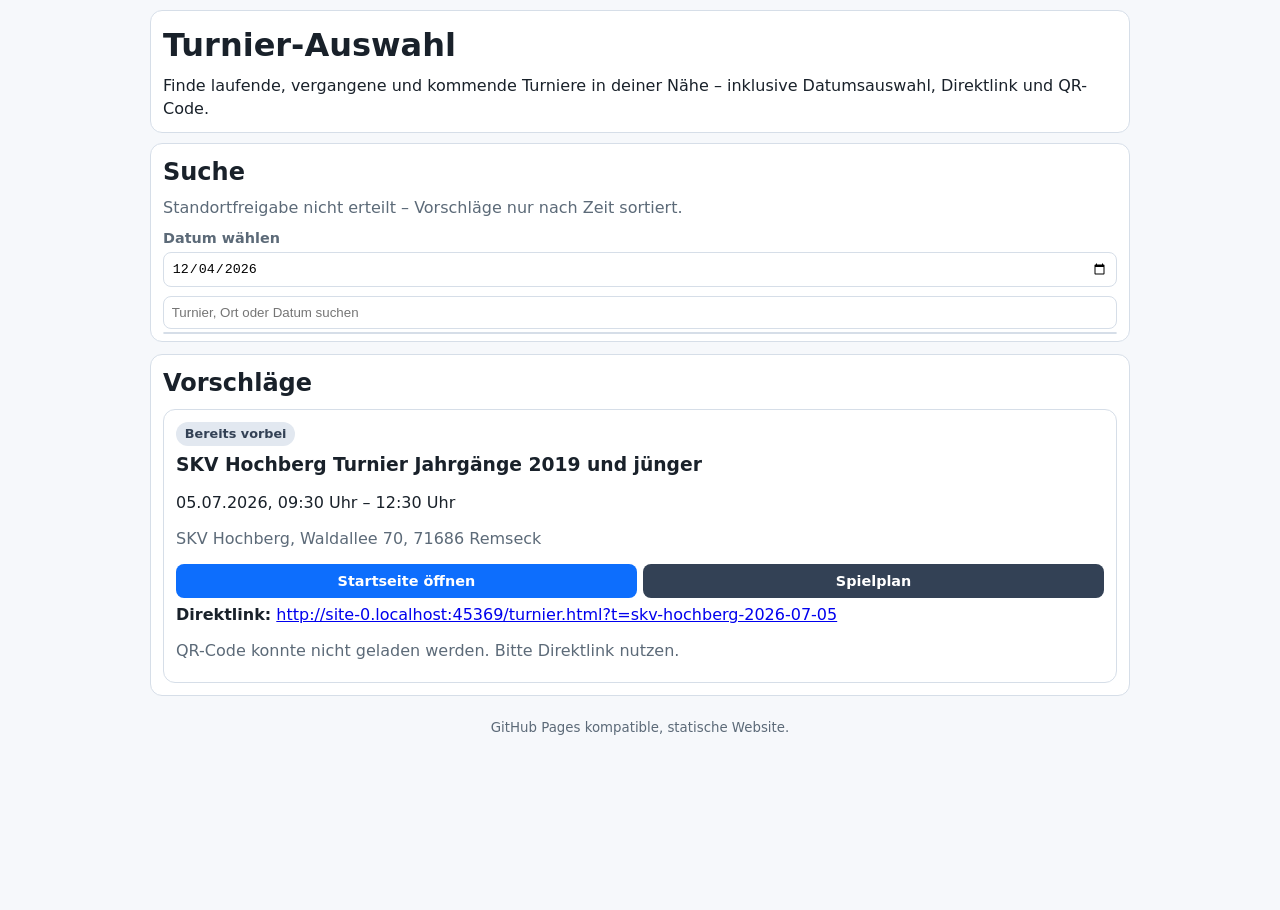
<file: index.html>
<!doctype html>
<html lang="de">
  <head>
    <meta charset="UTF-8" />
    <meta name="viewport" content="width=device-width, initial-scale=1.0" />
    <title>Turnier-Auswahl | Spieltag-Info</title>
    <link rel="icon" type="image/svg+xml" href="favicon.svg" />
    <link rel="stylesheet" href="styles.css" />
  </head>
  <body>
    <header class="card hero">
      <div class="hero-headline">
        <div>
          <h1>Turnier-Auswahl</h1>
          <p>Finde laufende, vergangene und kommende Turniere in deiner Nähe – inklusive Datumsauswahl, Direktlink und QR-Code.</p>
        </div>
      </div>
    </header>

    <main>
      <section class="card selector-search">
        <h2>Suche</h2>
        <p class="hint" id="locationStatus">Standort wird für Vorschläge genutzt (optional).</p>
        <div class="date-filter">
          <label for="tournamentDate">Datum wählen</label>
          <input id="tournamentDate" type="date" aria-label="Turnierdatum auswählen" />
        </div>
        <div class="autocomplete-wrap">
          <input id="tournamentSearch" type="search" placeholder="Turnier, Ort oder Datum suchen" autocomplete="off" aria-label="Turniersuche" />
          <div id="tournamentSuggestions" class="autocomplete-list" role="listbox" aria-label="Turnier-Vorschläge"></div>
        </div>
      </section>

      <section class="card">
        <h2>Vorschläge</h2>
        <div id="tournamentCards" class="tournament-grid"></div>
      </section>
    </main>

    <footer><small>GitHub Pages kompatible, statische Website.</small></footer>

    <script type="module" src="script.js"></script>
  </body>
</html>
</file>
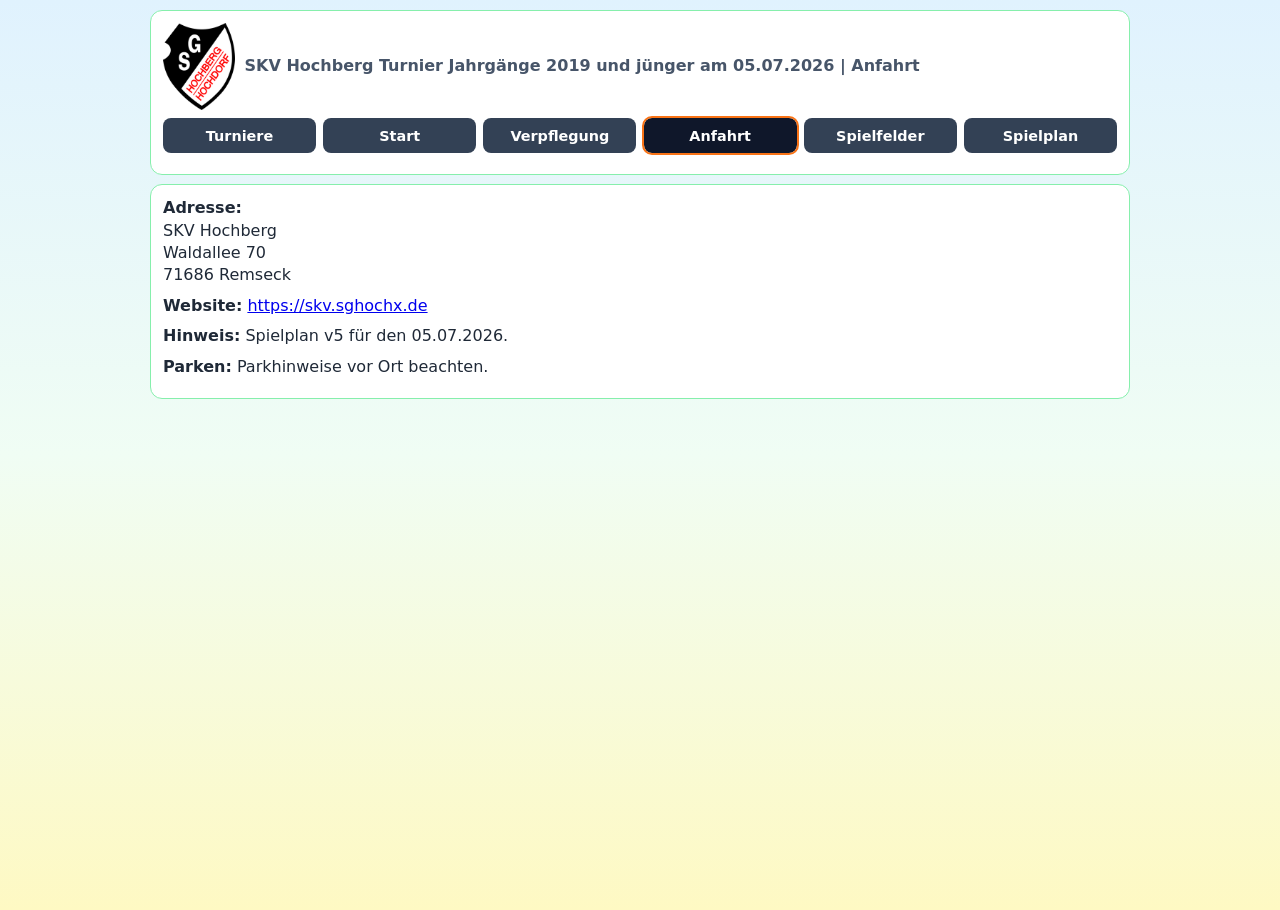
<file: anfahrt.html>
<!doctype html>
<html lang="de">
  <head>
    <meta charset="UTF-8" />
    <meta name="viewport" content="width=device-width, initial-scale=1.0" />
    <title>Anfahrt | Spieltag-Info</title>
    <link rel="icon" type="image/svg+xml" href="favicon.svg" />
    <link rel="stylesheet" href="styles.css" />
  </head>
  <body class="theme-kids-football">
    <header class="card hero">
      <div class="subpage-header">
        <img class="host-logo" src="Host_Logo.png" alt="Gastgeberlogo SG Hochberg/Hochdorf" />
        <p id="pageMeta" data-subtitle="Anfahrt">Turnier am --.--.---- | Anfahrt</p>
      </div>
      <nav class="top-nav">
        <a class="button secondary" href="index.html" data-nav="index" data-page="index.html">Turniere</a>
        <a class="button secondary" href="turnier.html" data-nav="turnier" data-page="turnier.html">Start</a>
        <a class="button secondary" href="verpflegung.html" data-nav="verpflegung" data-page="verpflegung.html">Verpflegung</a>
        <a class="button secondary" href="anfahrt.html" data-nav="anfahrt" data-page="anfahrt.html">Anfahrt</a>
        <a class="button secondary" href="spielfeldlayout.html" data-nav="spielfeldlayout" data-page="spielfeldlayout.html">Spielfelder</a>
        <a class="button secondary" href="spielplan.html" data-nav="spielplan" data-page="spielplan.html">Spielplan</a>
      </nav>
    </header>
    <main>
      <section class="card" id="directions"><div id="directionsContent">Wird geladen …</div></section>
    </main>
    <script type="module" src="script.js"></script>
  </body>
</html>
</file>
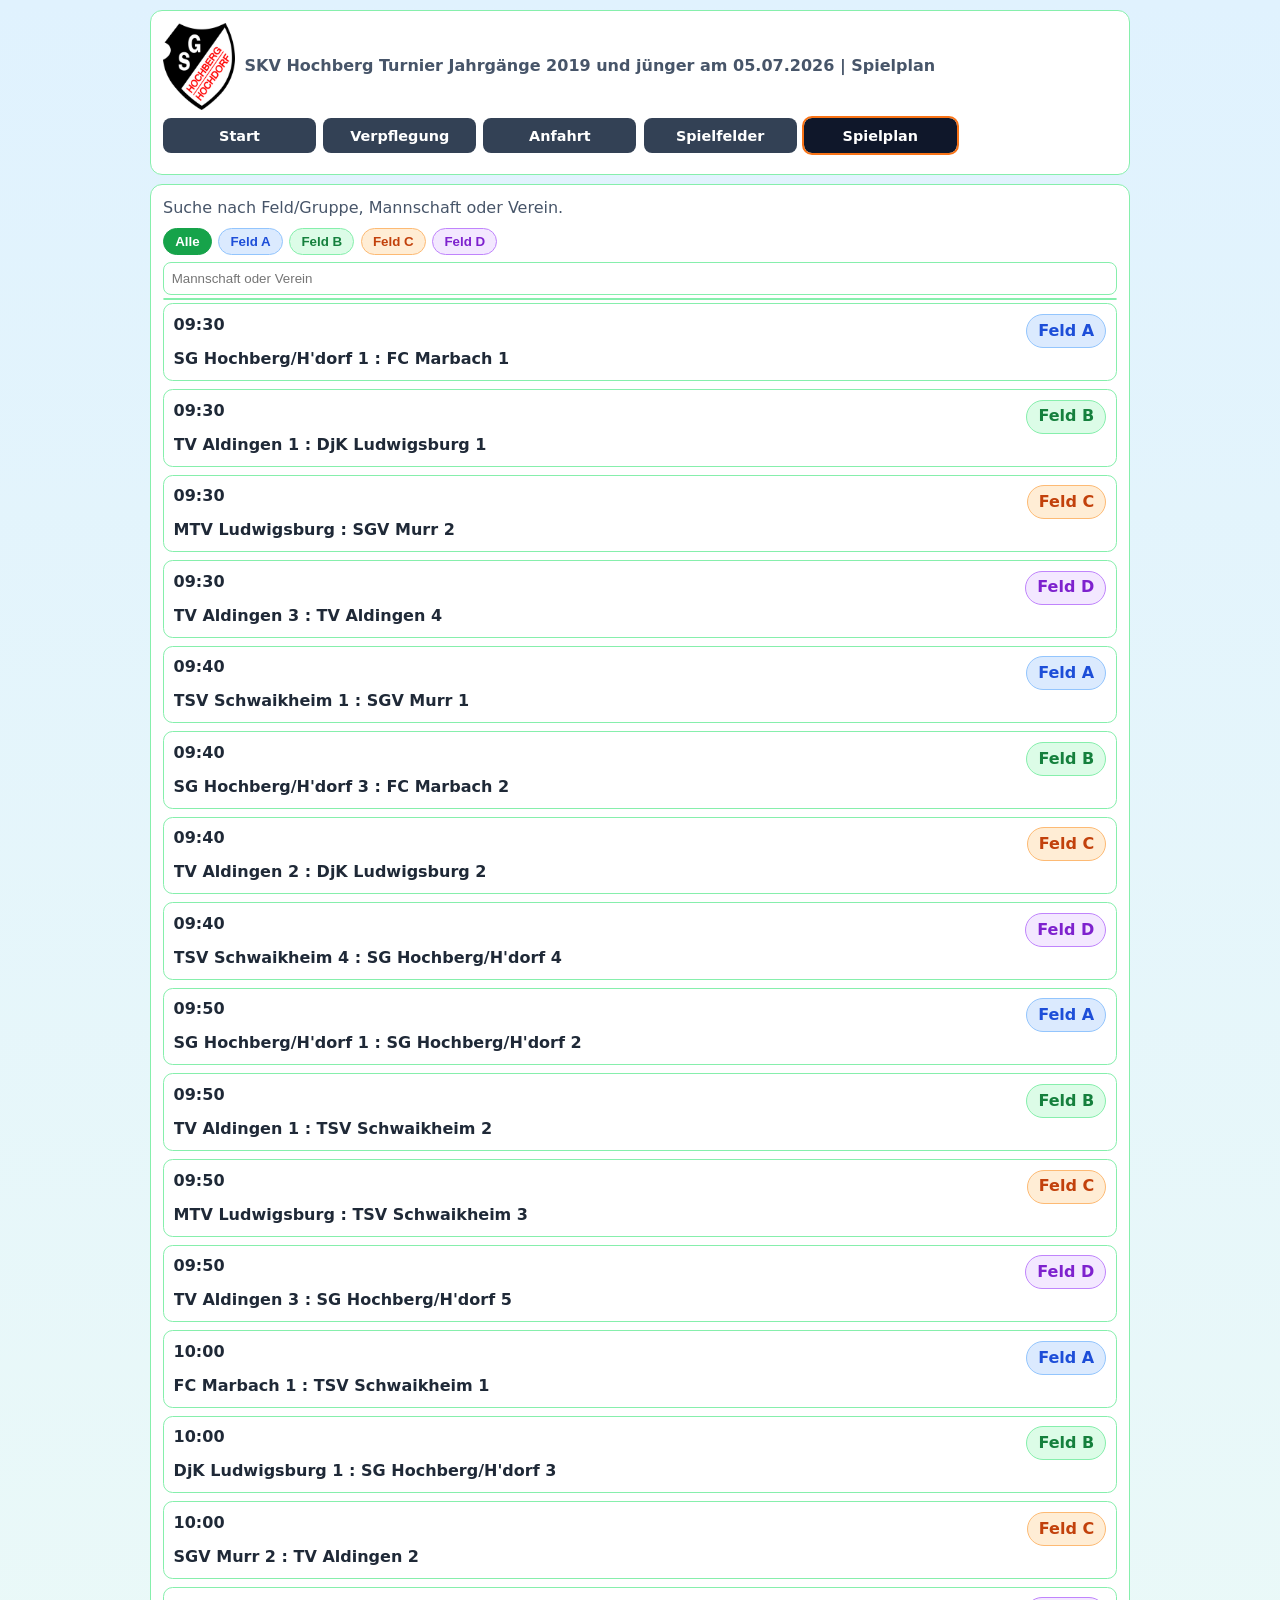
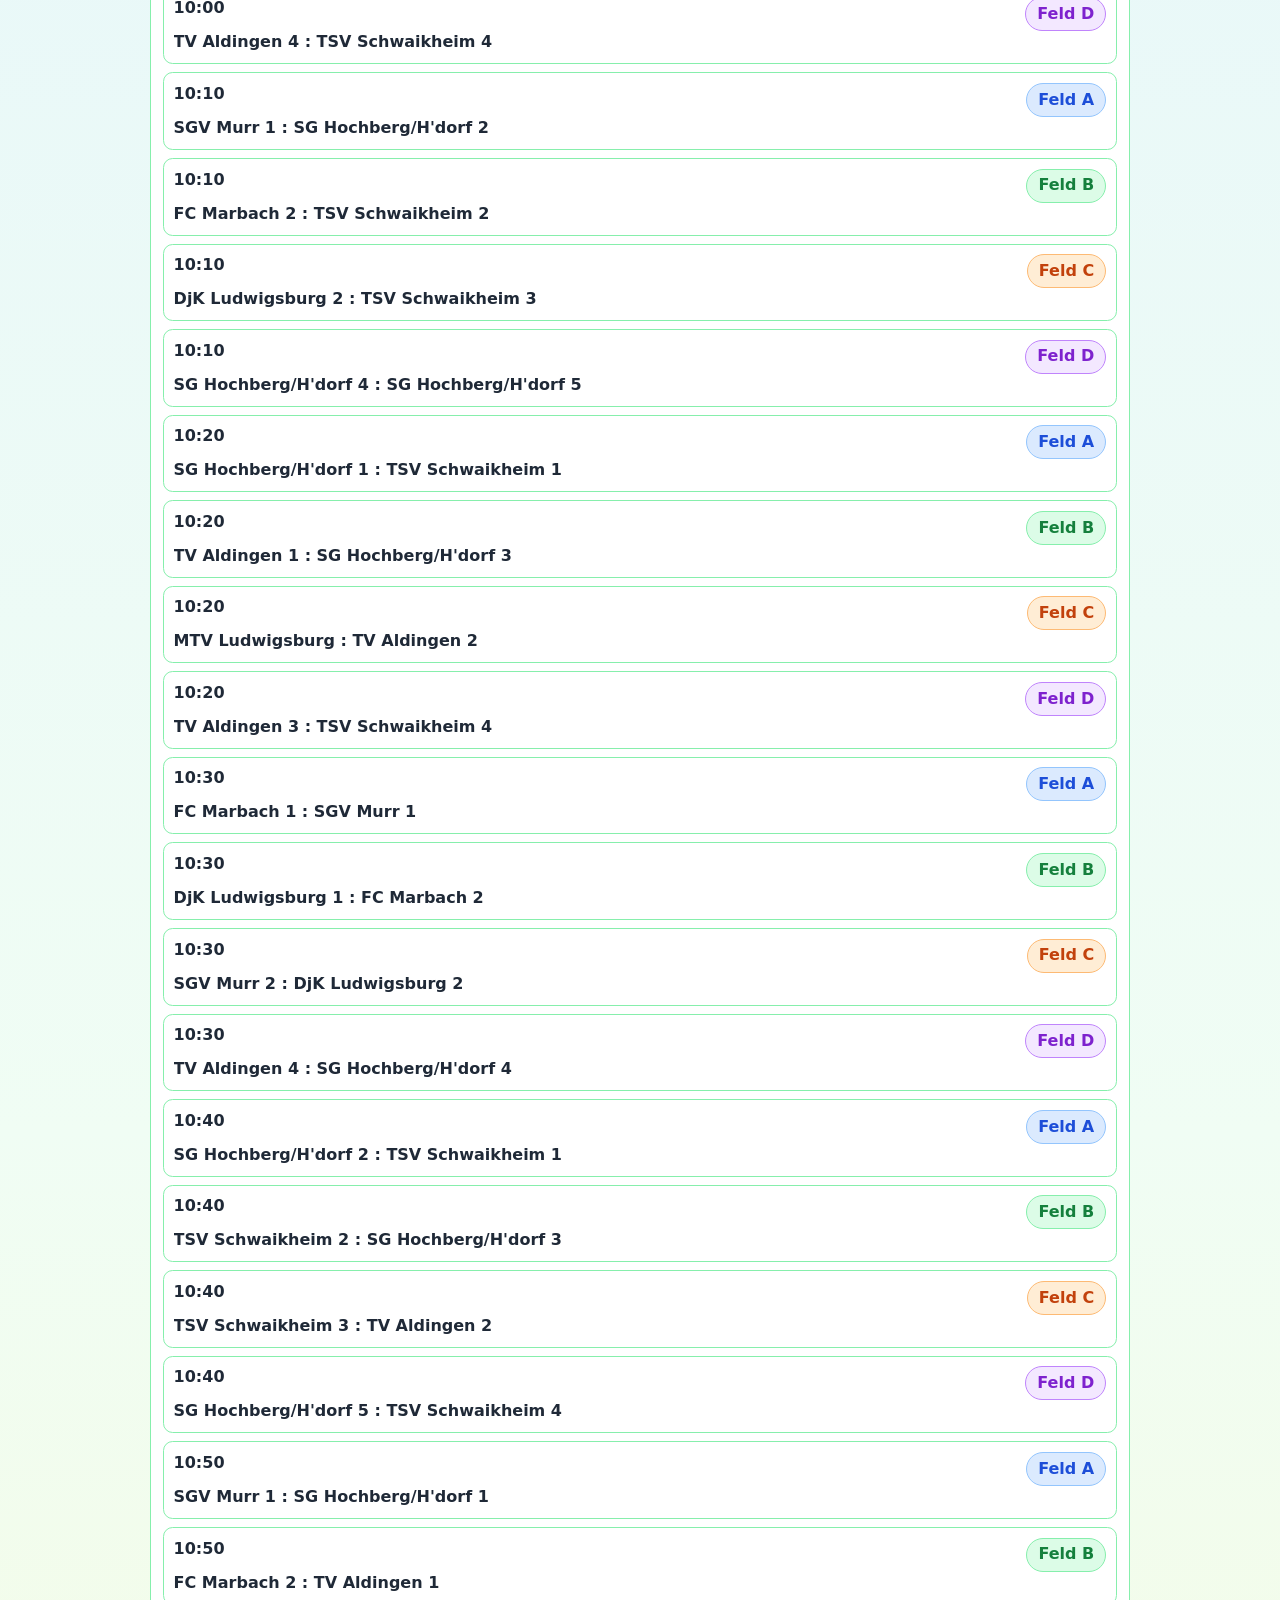
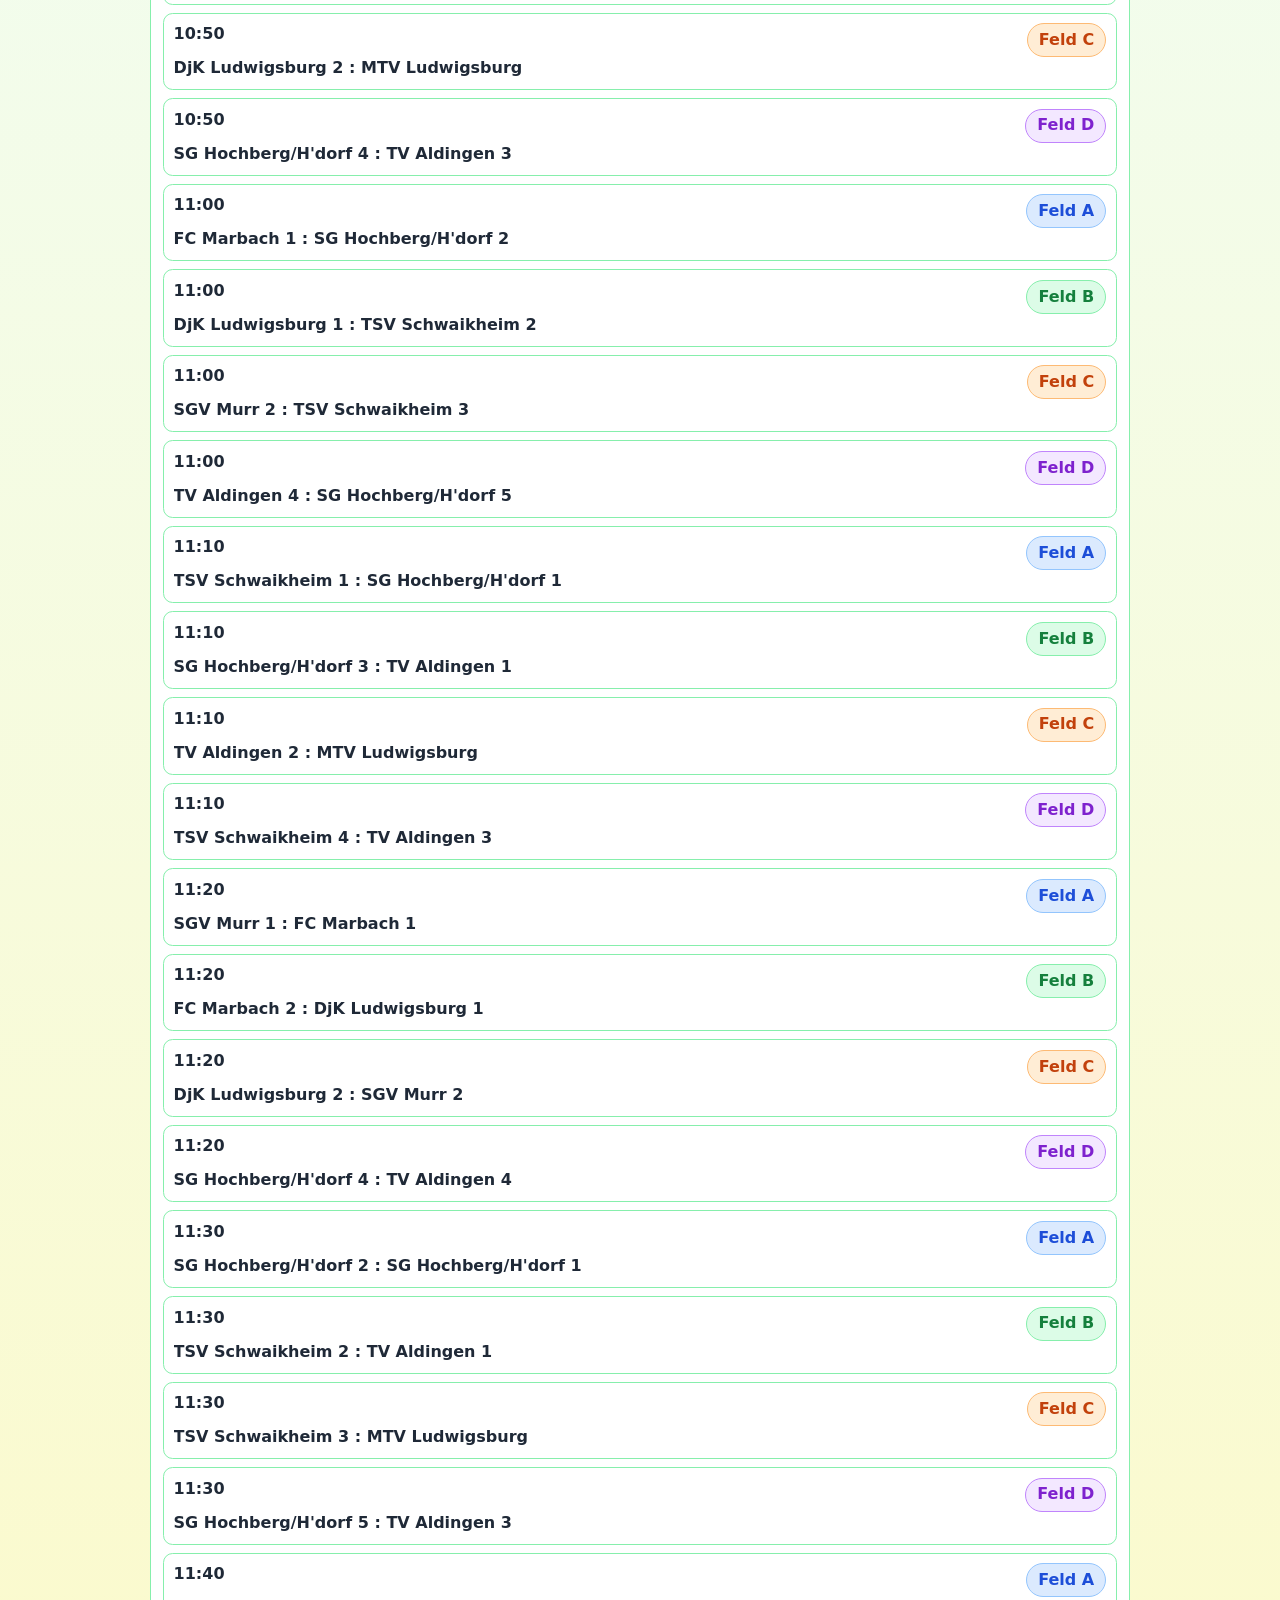
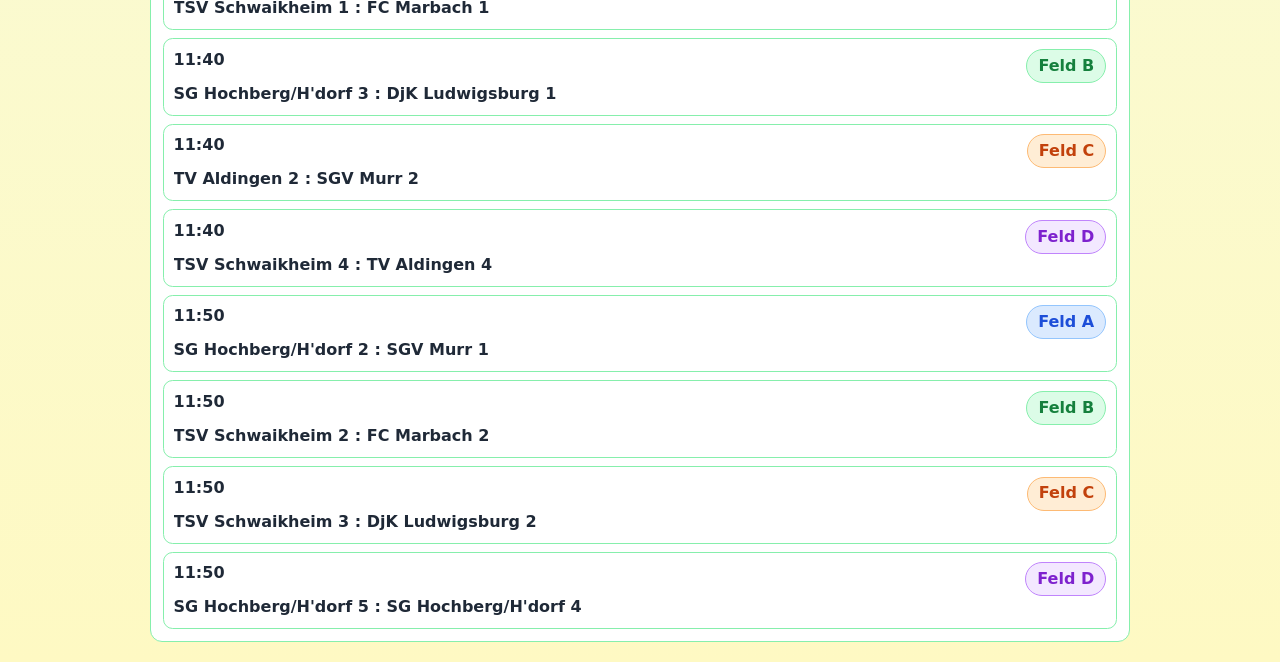
<file: spielplan.html>
<!doctype html>
<html lang="de">
  <head>
    <meta charset="UTF-8" />
    <meta name="viewport" content="width=device-width, initial-scale=1.0" />
    <title>Turnier | Spieltag-Info</title>
    <link rel="icon" type="image/svg+xml" href="favicon.svg" />
    <link rel="stylesheet" href="styles.css" />
  </head>
  <body class="theme-kids-football">
    <header class="card hero">
      <div class="subpage-header">
        <img class="host-logo" src="Host_Logo.png" alt="Gastgeberlogo SG Hochberg/Hochdorf" />
        <p id="pageMeta" data-subtitle="Spielplan">Turnier am --.--.---- | Spielplan</p>
      </div>
      <nav class="top-nav">
  <a class="button secondary" href="index.html" data-nav="index">Start</a>
  <a class="button secondary" href="verpflegung.html" data-nav="verpflegung">Verpflegung</a>
  <a class="button secondary" href="anfahrt.html" data-nav="anfahrt">Anfahrt</a>
  <a class="button secondary" href="spielfeldlayout.html" data-nav="spielfeldlayout">Spielfelder</a>
  <a class="button secondary" href="spielplan.html" data-nav="spielplan">Spielplan</a>
</nav>
    </header>
    <main>
      <section class="card schedule-card" id="schedule">
        <p class="hint">Suche nach Feld/Gruppe, Mannschaft oder Verein.</p>
        <div class="search-grid">
          <div id="fieldFilterPills" class="pill-filter" role="group" aria-label="Feld-Filter"></div>
          <div class="autocomplete-wrap">
            <input id="searchTerm" type="search" placeholder="Mannschaft oder Verein" autocomplete="off" />
            <div id="searchSuggestions" class="autocomplete-list" role="listbox" aria-label="Vorschläge"></div>
          </div>
        </div>
        <div id="scheduleList" class="match-list"></div>
      </section>
    </main>
    <script type="module" src="script.js"></script>
  </body>
</html>
</file>
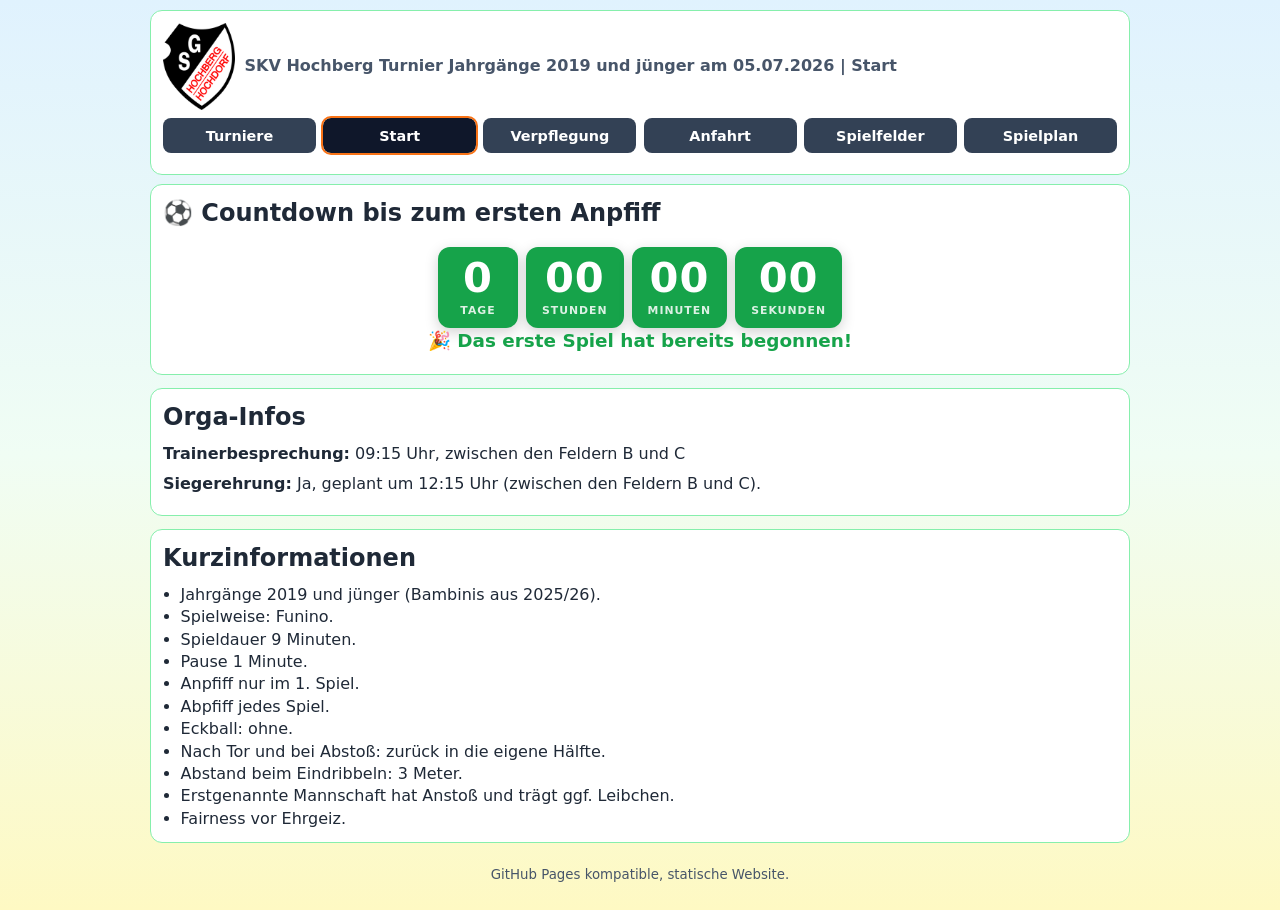
<file: turnier.html>
<!doctype html>
<html lang="de">
  <head>
    <meta charset="UTF-8" />
    <meta name="viewport" content="width=device-width, initial-scale=1.0" />
    <title>Turnier | Spieltag-Info</title>
    <link rel="icon" type="image/svg+xml" href="favicon.svg" />
    <link rel="stylesheet" href="styles.css" />
  </head>
  <body class="theme-kids-football">
    <header class="card hero">
      <div class="subpage-header">
        <img class="host-logo" src="Host_Logo.png" alt="Gastgeberlogo SG Hochberg/Hochdorf" />
        <p id="pageMeta" data-subtitle="Start">Turnier am --.--.---- | Start</p>
      </div>
      <nav class="top-nav">
        <a class="button secondary" href="index.html" data-nav="index" data-page="index.html">Turniere</a>
        <a class="button secondary" href="turnier.html" data-nav="turnier" data-page="turnier.html">Start</a>
        <a class="button secondary" href="verpflegung.html" data-nav="verpflegung" data-page="verpflegung.html">Verpflegung</a>
        <a class="button secondary" href="anfahrt.html" data-nav="anfahrt" data-page="anfahrt.html">Anfahrt</a>
        <a class="button secondary" href="spielfeldlayout.html" data-nav="spielfeldlayout" data-page="spielfeldlayout.html">Spielfelder</a>
        <a class="button secondary" href="spielplan.html" data-nav="spielplan" data-page="spielplan.html">Spielplan</a>
      </nav>
    </header>

    <main>
      <section class="card">
        <h2>⚽ Countdown bis zum ersten Anpfiff</h2>
        <div id="kickoffCountdown">
          <div class="cd-grid" id="cdGrid" hidden>
            <div class="cd-box">
              <span class="cd-num" id="cdDays">0</span>
              <span class="cd-lbl">Tage</span>
            </div>
            <div class="cd-box">
              <span class="cd-num" id="cdHours">00</span>
              <span class="cd-lbl">Stunden</span>
            </div>
            <div class="cd-box">
              <span class="cd-num" id="cdMinutes">00</span>
              <span class="cd-lbl">Minuten</span>
            </div>
            <div class="cd-box">
              <span class="cd-num" id="cdSeconds">00</span>
              <span class="cd-lbl">Sekunden</span>
            </div>
          </div>
          <p id="cdMessage">Wird geladen …</p>
        </div>
      </section>

      <section class="card">
        <h2>Orga-Infos</h2>
        <div id="orgaInfoContent"></div>
      </section>

      <section class="card">
        <h2>Kurzinformationen</h2>
        <div id="quickInfoContent"></div>
      </section>
    </main>

    <footer><small>GitHub Pages kompatible, statische Website.</small></footer>

    <script type="module" src="script.js"></script>
  </body>
</html>
</file>
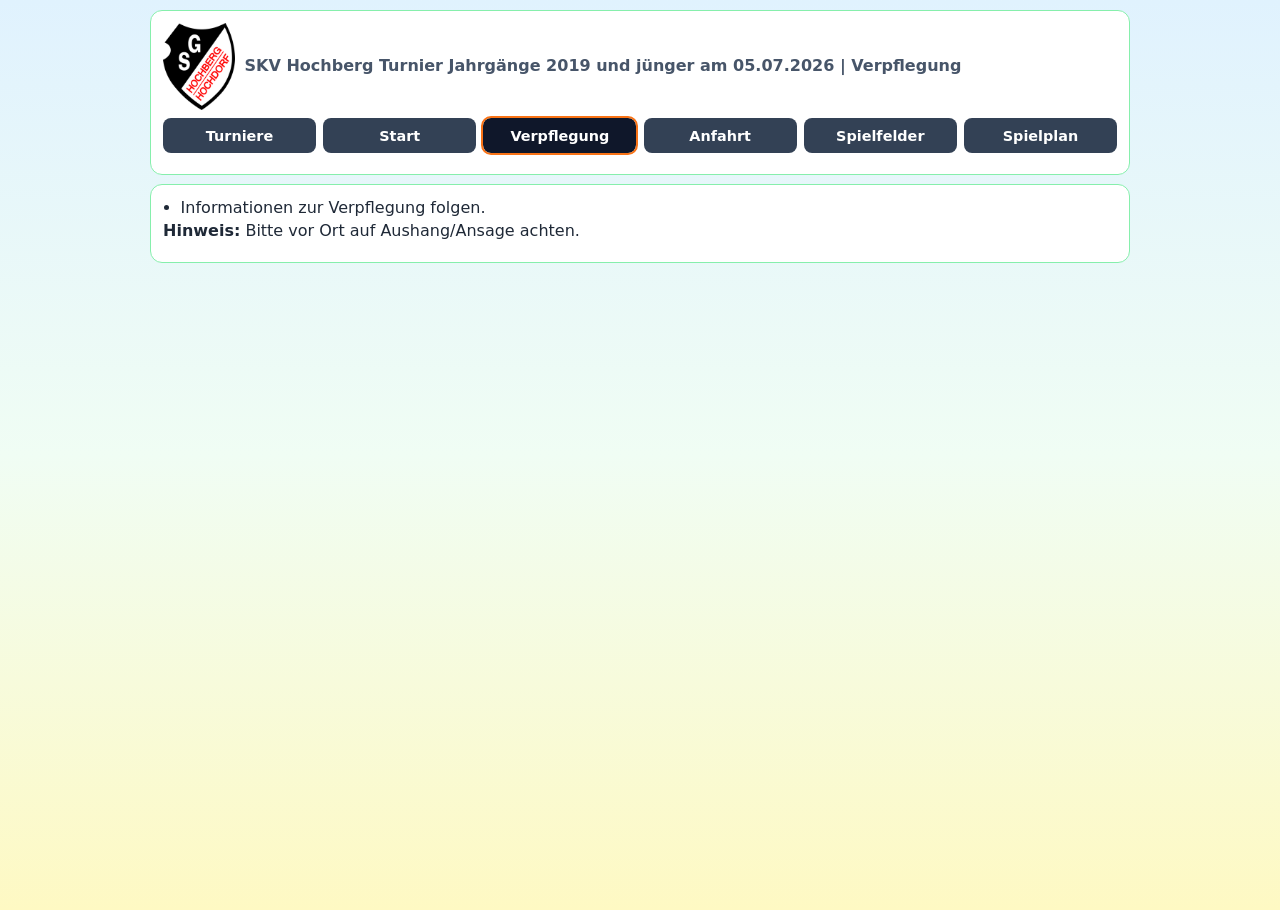
<file: verpflegung.html>
<!doctype html>
<html lang="de">
  <head>
    <meta charset="UTF-8" />
    <meta name="viewport" content="width=device-width, initial-scale=1.0" />
    <title>Verpflegung | Spieltag-Info</title>
    <link rel="icon" type="image/svg+xml" href="favicon.svg" />
    <link rel="stylesheet" href="styles.css" />
  </head>
  <body class="theme-kids-football">
    <header class="card hero">
      <div class="subpage-header">
        <img class="host-logo" src="Host_Logo.png" alt="Gastgeberlogo SG Hochberg/Hochdorf" />
        <p id="pageMeta" data-subtitle="Verpflegung">Turnier am --.--.---- | Verpflegung</p>
      </div>
      <nav class="top-nav">
        <a class="button secondary" href="index.html" data-nav="index" data-page="index.html">Turniere</a>
        <a class="button secondary" href="turnier.html" data-nav="turnier" data-page="turnier.html">Start</a>
        <a class="button secondary" href="verpflegung.html" data-nav="verpflegung" data-page="verpflegung.html">Verpflegung</a>
        <a class="button secondary" href="anfahrt.html" data-nav="anfahrt" data-page="anfahrt.html">Anfahrt</a>
        <a class="button secondary" href="spielfeldlayout.html" data-nav="spielfeldlayout" data-page="spielfeldlayout.html">Spielfelder</a>
        <a class="button secondary" href="spielplan.html" data-nav="spielplan" data-page="spielplan.html">Spielplan</a>
      </nav>
    </header>
    <main>
      <section class="card" id="catering"><div id="cateringContent"></div></section>
    </main>
    <script type="module" src="script.js"></script>
  </body>
</html>
</file>
<file: styles.css>
:root { --bg:#f6f8fb; --card:#fff; --text:#19212a; --muted:#5c6a78; --primary:#0d6efd; --border:#d6dee8; --accent:#14b8a6; }
*{box-sizing:border-box}
body{margin:0;min-height:100vh;font-family:system-ui,-apple-system,Segoe UI,Roboto,sans-serif;background:var(--bg);background-repeat:no-repeat;background-size:cover;color:var(--text);line-height:1.4}
body.theme-kids-football{--bg:linear-gradient(180deg,#e0f2fe 0%,#f0fdf4 50%,#fef9c3 100%);--text:#1f2937;--muted:#475569;--primary:#16a34a;--border:#86efac;--accent:#f97316}
header,main,footer{width:min(980px,100% - 1rem);margin-inline:auto}
main{display:grid;gap:.8rem;padding-bottom:1.25rem}
.card{background:var(--card);border:1px solid var(--border);border-radius:.75rem;padding:.75rem}
.hero{margin:.6rem auto;position:sticky;top:.25rem;z-index:5}
h1,h2,h3,p{margin:0 0 .5rem}
ul{margin:0;padding-left:1.1rem}
.hint,.meta,small{color:var(--muted)}
.top-nav,.search-grid{display:grid;gap:.45rem;margin:.55rem 0}
.top-nav{grid-template-columns:repeat(6,minmax(0,1fr))}
.search-grid{grid-template-columns:1fr;align-items:start}
input[type='search'],input[type='date'],select{border:1px solid var(--border);border-radius:.5rem;padding:.48rem;width:100%;background:#fff}
.pill-filter{display:flex;gap:.4rem;flex-wrap:wrap}
.pill{border:1px solid var(--border);background:#eef2ff;color:#1e293b;border-radius:999px;padding:.3rem .7rem;font-weight:600}
.pill.is-active{background:var(--primary);color:#fff;border-color:var(--primary)}
.pill-c0{background:#dbeafe;color:#1d4ed8;border-color:#93c5fd}.pill-c0.is-active{background:#1d4ed8;color:#fff;border-color:#1d4ed8}
.pill-c1{background:#dcfce7;color:#15803d;border-color:#86efac}.pill-c1.is-active{background:#15803d;color:#fff;border-color:#15803d}
.pill-c2{background:#ffedd5;color:#c2410c;border-color:#fdba74}.pill-c2.is-active{background:#c2410c;color:#fff;border-color:#c2410c}
.pill-c3{background:#f3e8ff;color:#7e22ce;border-color:#c084fc}.pill-c3.is-active{background:#7e22ce;color:#fff;border-color:#7e22ce}
.pill-c4{background:#fef9c3;color:#854d0e;border-color:#fde047}.pill-c4.is-active{background:#854d0e;color:#fff;border-color:#854d0e}
.pill-c5{background:#fce7f3;color:#9d174d;border-color:#f9a8d4}.pill-c5.is-active{background:#9d174d;color:#fff;border-color:#9d174d}
.autocomplete-wrap{position:relative}
.date-filter{display:grid;gap:.25rem;margin-bottom:.6rem}
.date-filter label{font-size:.9rem;font-weight:600;color:var(--muted)}
.autocomplete-list{position:absolute;z-index:4;left:0;right:0;top:calc(100% + .2rem);background:#fff;border:1px solid var(--border);border-radius:.5rem;display:grid;max-height:220px;overflow:auto}
.autocomplete-item{border:none;background:#fff;text-align:left;padding:.4rem .55rem;cursor:pointer}
.autocomplete-item:hover{background:#f1f5f9}
.button{border:none;border-radius:.5rem;background:var(--primary);color:#fff;padding:.45rem .55rem;font-weight:600;cursor:pointer;text-align:center;text-decoration:none;font-size:.9rem}
.button.secondary{background:#334155}.button.active{outline:2px solid var(--accent);background:#0f172a}
.match-list{display:grid;gap:.5rem;scroll-margin-top:11rem}
.match-card{border:1px solid var(--border);border-radius:.6rem;padding:.6rem;background:#fff}
.match-line{margin:0;font-weight:600;white-space:nowrap;overflow:hidden;text-overflow:ellipsis}
.match-card.is-running{border:2px solid var(--accent);background:#fff7ed}
.match-header{display:flex;justify-content:space-between;gap:.5rem}
#kickoffCountdown{text-align:center;padding:.5rem 0}
.cd-grid{display:inline-flex;align-items:center;gap:.5rem;flex-wrap:wrap;justify-content:center}
.cd-box{display:flex;flex-direction:column;align-items:center;background:var(--primary);color:#fff;border-radius:.75rem;padding:.65rem 1rem;min-width:5rem;box-shadow:0 4px 14px rgba(0,0,0,.18)}
.cd-num{font-size:2.6rem;font-weight:800;line-height:1;font-variant-numeric:tabular-nums;letter-spacing:.02em}
.cd-lbl{font-size:.68rem;font-weight:700;text-transform:uppercase;letter-spacing:.09em;opacity:.85;margin-top:.25rem}
.cd-sep{font-size:2.2rem;font-weight:800;color:var(--primary);line-height:1;padding-bottom:.9rem}
#cdSeconds{display:inline-block;animation:cd-pulse .9s cubic-bezier(.4,0,.2,1) infinite;transform-origin:center}
@keyframes cd-pulse{0%,100%{transform:scale(1);filter:brightness(1)}50%{transform:scale(1.16);filter:brightness(1.2)}}
.cd-done{font-size:1.15rem;font-weight:700;color:var(--primary);margin:0}
@media(max-width:400px){.cd-num{font-size:2rem}.cd-box{min-width:4rem;padding:.5rem .7rem}}
footer{text-align:center;padding:0 0 1.25rem}
.catering-heading{margin:.8rem 0 .3rem;font-size:1rem}
.catering-table{width:100%;border-collapse:collapse;margin-bottom:.6rem}
.catering-table td{padding:.35rem .4rem;border-bottom:1px solid var(--border);vertical-align:middle}
.catering-table tr:last-child td{border-bottom:none}
.catering-icon{width:2rem;text-align:center;font-size:1.1rem}
.catering-price{text-align:right;font-weight:600;white-space:nowrap}
.catering-notes{color:var(--muted);margin-top:.5rem}
.host-logo{width:72px;height:auto;display:block}
.hero-headline{display:flex;align-items:center;gap:.75rem}
.hero-headline p{margin-bottom:0}
.subpage-header{display:flex;align-items:center;gap:.6rem;font-weight:600;color:var(--muted)}
.subpage-header #pageMeta{margin:0}
.field-layout-title{margin-bottom:.35rem}
.field-layout-figure{margin:.75rem 0 0}
.field-layout-image{display:block;width:100%;height:auto;border:1px solid var(--border);border-radius:.75rem;background:#fff}
.selector-search{position:relative;z-index:6}
.tournament-grid{display:grid;gap:.75rem}
.tournament-card{border:1px solid var(--border);border-radius:.75rem;padding:.75rem;background:#fff;display:grid;gap:.35rem}
.tournament-meta{display:flex;justify-content:space-between;gap:.5rem;align-items:center}
.status-badge{display:inline-block;border-radius:999px;padding:.2rem .55rem;font-weight:700;font-size:.8rem}
.status-running{background:#dcfce7;color:#166534}
.status-upcoming{background:#dbeafe;color:#1d4ed8}
.status-past{background:#e2e8f0;color:#334155}
.status-unknown{background:#fef3c7;color:#92400e}
.distance-label{font-size:.82rem;color:var(--muted)}
.tournament-actions{display:grid;grid-template-columns:1fr 1fr;gap:.4rem}
.direct-link{word-break:break-all}
.qr-code{width:120px;height:120px;border:1px solid var(--border);border-radius:.5rem;background:#fff;padding:.2rem}
@media (max-width:700px){
  .top-nav{grid-template-columns:repeat(3,minmax(0,1fr))}
  .search-grid{grid-template-columns:1fr}
  .hero{padding:.55rem}
  .button{font-size:.82rem;padding:.4rem .45rem}
  .hero-headline{align-items:flex-start}
  .tournament-actions{grid-template-columns:1fr}
}
</file>
